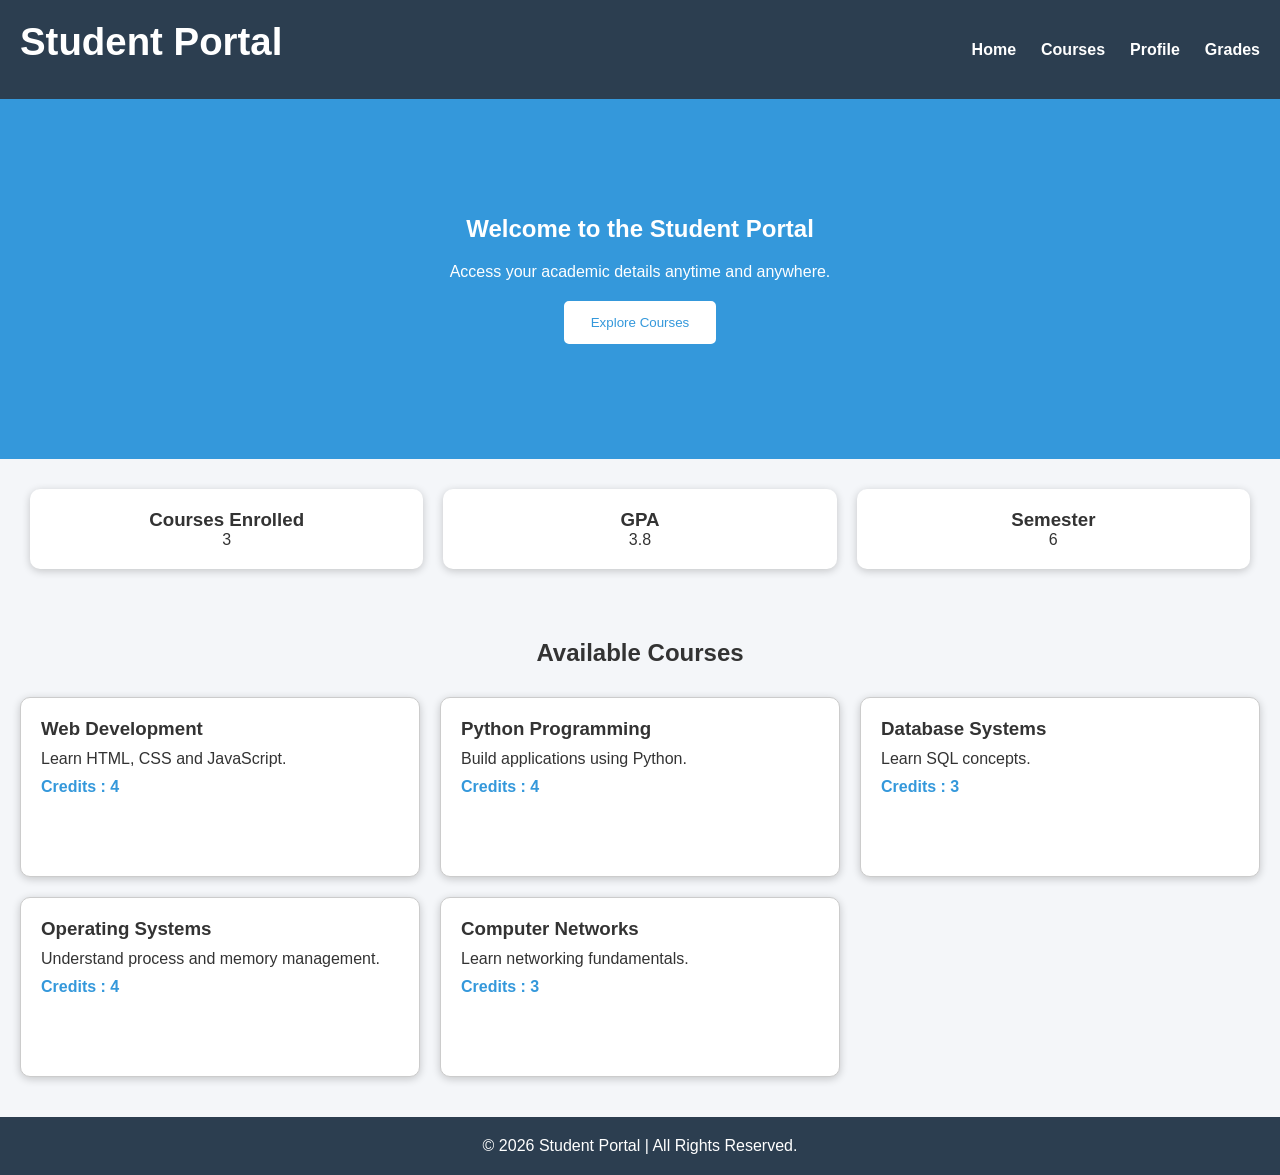
<file: Module 6 - FrontEnd Development/HandsOn 2/index.html>
<!--
Task 1: Flexbox Navigation & Header Layout

Goal: Use Flexbox to create a professional, aligned header and navigation bar.

Task 2: CSS Grid Course Card Layout

Goal: Use CSS Grid to build a responsive multi-column course card layout.
-->

<!DOCTYPE html>
<html lang="en">
<head>
    <meta charset="UTF-8">
    <meta name="viewport" content="width=device-width, initial-scale=1.0">
    <title>Student Portal</title>
    <link rel="stylesheet" href="style.css">
</head>

<body>

<header>

    <h2 class="logo">Student Portal</h2>

    <nav>
        <ul>
            <li><a href="#">Home</a></li>
            <li><a href="#">Courses</a></li>
            <li><a href="#">Profile</a></li>
            <li><a href="#">Grades</a></li>
        </ul>
    </nav>

</header>

<main>

<section id="hero">

    <h1>Welcome to the Student Portal</h1>

    <p>Access your academic details anytime and anywhere.</p>

    <button>Explore Courses</button>

</section>

<section class="stats">

    <div class="stat">
        <h3>Courses Enrolled</h3>
        <p>3</p>
    </div>

    <div class="stat">
        <h3>GPA</h3>
        <p>3.8</p>
    </div>

    <div class="stat">
        <h3>Semester</h3>
        <p>6</p>
    </div>

</section>

<section id="courses">

    <h2>Available Courses</h2>

    <div class="course-grid">

        <article class="course-card">
            <h3>Web Development</h3>
            <p>Learn HTML, CSS and JavaScript.</p>
            <span>Credits : 4</span>
        </article>

        <article class="course-card">
            <h3>Python Programming</h3>
            <p>Build applications using Python.</p>
            <span>Credits : 4</span>
        </article>

        <article class="course-card">
            <h3>Database Systems</h3>
            <p>Learn SQL concepts.</p>
            <span>Credits : 3</span>
        </article>

        <article class="course-card">
            <h3>Operating Systems</h3>
            <p>Understand process and memory management.</p>
            <span>Credits : 4</span>
        </article>

        <article class="course-card">
            <h3>Computer Networks</h3>
            <p>Learn networking fundamentals.</p>
            <span>Credits : 3</span>
        </article>

    </div>

</section>

</main>

<footer>
    <p>&copy; 2026 Student Portal | All Rights Reserved.</p>
</footer>

</body>
</html>
</file>
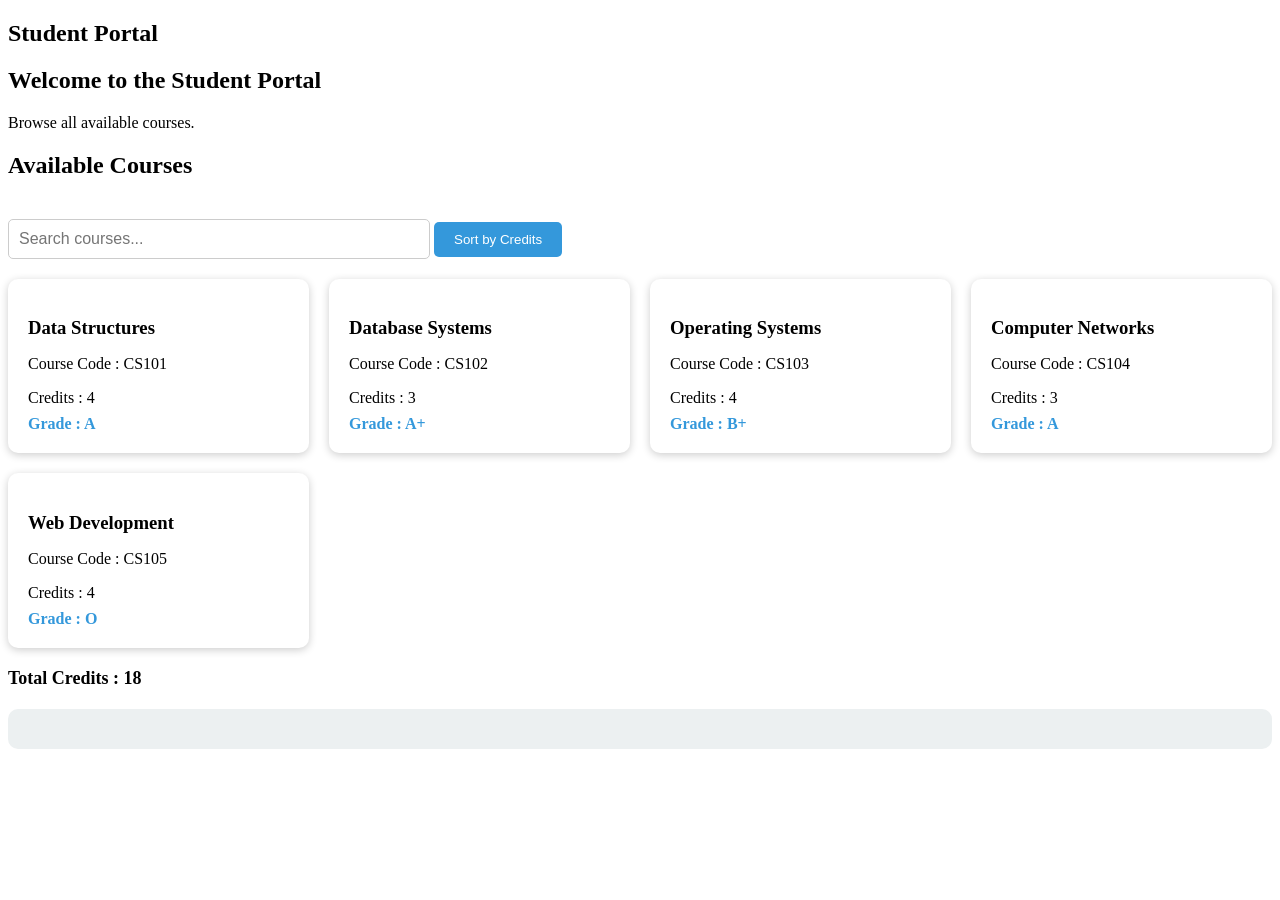
<file: Module 6 - FrontEnd Development/HandsOn 3/index.html>
<!--
Task 2: DOM Selection & Dynamic Rendering

Goal: Select elements, modify the DOM, and render data dynamically.

Task 3: Event Listeners & Interactivity

Goal: Add user interactions using event listeners and DOM updates.
-->

<!DOCTYPE html>
<html lang="en">

<head>
    <meta charset="UTF-8">
    <meta name="viewport" content="width=device-width, initial-scale=1.0">
    <title>Student Portal</title>

    <link rel="stylesheet" href="style.css">
</head>

<body>

<header>

    <h2>Student Portal</h2>

</header>

<main>

<section id="hero">

    <h1>Welcome to the Student Portal</h1>

    <p>Browse all available courses.</p>

</section>

<section id="courses">

    <h2>Available Courses</h2>

    <input
        type="text"
        id="search-courses"
        placeholder="Search courses..."
    >

    <button id="sort-btn">
        Sort by Credits
    </button>

    <div class="course-grid"></div>

    <p id="total-credits"></p>

    <div id="selected-course"></div>

</section>

</main>

<script type="module" src="app.js"></script>

</body>

</html>
</file>
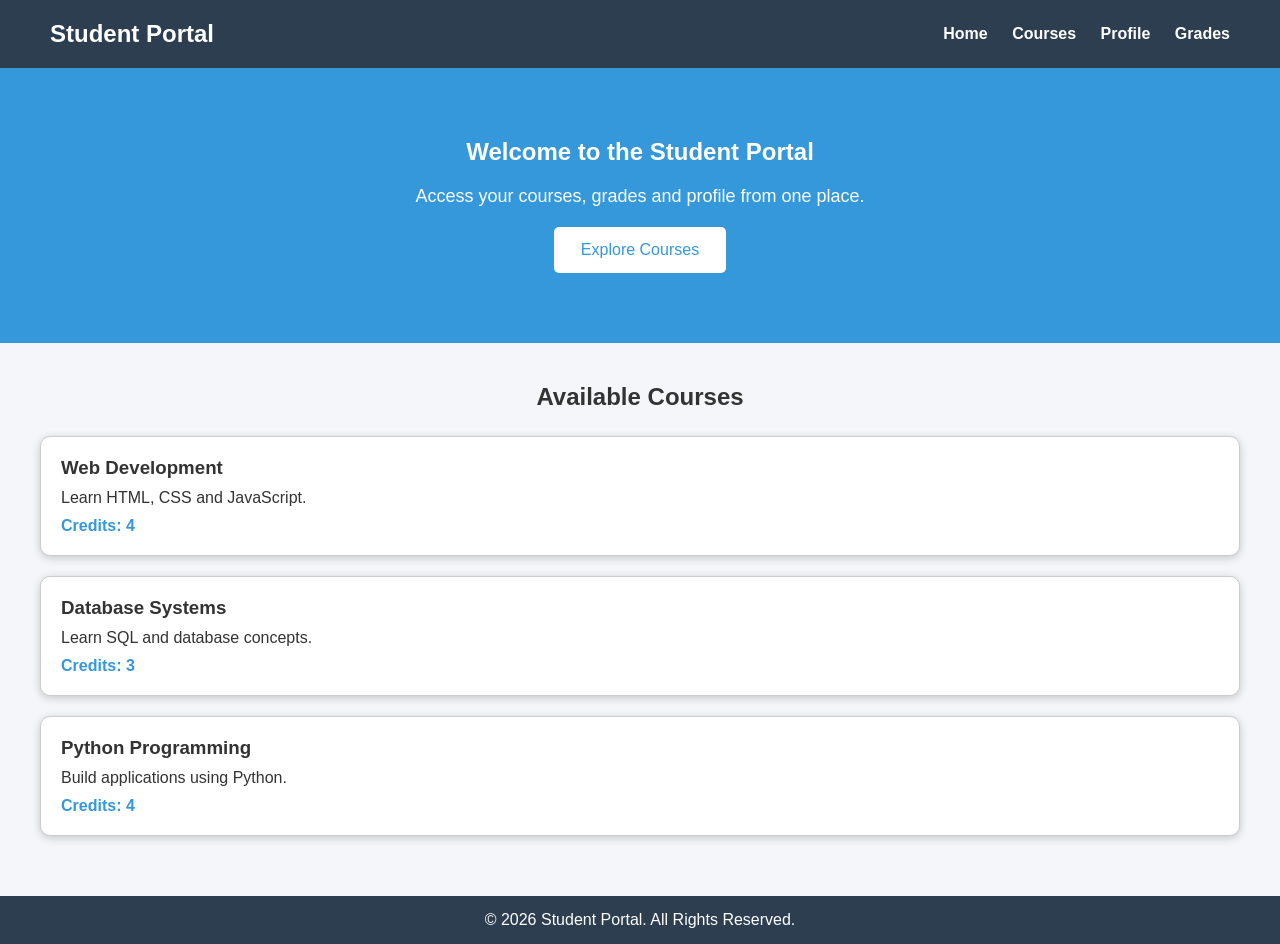
<file: Module 6 - FrontEnd Development/HandsOn 1/Task1.html>
<!--
Task 1: Build the Page Skeleton with Semantic HTML5

Goal: Create a well-structured, accessible HTML page using the correct semantic elements.
-->

<!DOCTYPE html>
<html lang="en">
<head>
    <meta charset="UTF-8">
    <meta name="viewport" content="width=device-width, initial-scale=1.0">
    <title>Student Portal</title>
    <link rel="stylesheet" href="Task2.css"
    .css">
</head>

<body>

<header>
    <h2>Student Portal</h2>

    <nav>
        <ul>
            <li><a href="#">Home</a></li>
            <li><a href="#">Courses</a></li>
            <li><a href="#">Profile</a></li>
            <li><a href="#">Grades</a></li>
        </ul>
    </nav>
</header>

<main>

<section id="hero">
    <h1>Welcome to the Student Portal</h1>
    <p>Access your courses, grades and profile from one place.</p>
    <button>Explore Courses</button>
</section>

<section id="courses">

    <h2>Available Courses</h2>

    <article class="course-card">
        <h3>Web Development</h3>
        <p>Learn HTML, CSS and JavaScript.</p>
        <span>Credits: 4</span>
    </article>

    <article class="course-card">
        <h3>Database Systems</h3>
        <p>Learn SQL and database concepts.</p>
        <span>Credits: 3</span>
    </article>

    <article class="course-card">
        <h3>Python Programming</h3>
        <p>Build applications using Python.</p>
        <span>Credits: 4</span>
    </article>

</section>

</main>

<footer>
    <p>&copy; 2026 Student Portal. All Rights Reserved.</p>
</footer>

</body>
</html>
</file>
<file: Module 6 - FrontEnd Development/HandsOn 2/style.css>
/*
Task 1: Flexbox Navigation & Header Layout

Goal: Use Flexbox to create a professional, aligned header and navigation bar.

Task 2: CSS Grid Course Card Layout

Goal: Use CSS Grid to build a responsive multi-column course card layout.

Task 3: Responsive Design with Media Queries

Goal: Apply mobile-first design principles and media queries.
*/

*{
    margin:0;
    padding:0;
    box-sizing:border-box;
}

body{
    font-family:Arial,sans-serif;
    background:#f4f6f9;
    color:#333;
}

header{
    display:flex;
    flex-direction:column;
    align-items:center;
    padding:20px;
    background:#2c3e50;
    color:white;
}

.logo{
    font-size:clamp(1.5rem,3vw,2.5rem);
    margin-bottom:15px;
}

nav ul{
    list-style:none;
    display:flex;
    flex-direction:column;
    gap:10px;
}

nav a{
    color:white;
    text-decoration:none;
    font-weight:bold;
}

#hero{
    min-height:40vh;
    display:flex;
    flex-direction:column;
    justify-content:center;
    align-items:center;
    text-align:center;
    padding:40px 20px;
    background:#3498db;
    color:white;
}

#hero p{
    margin:20px 0;
}

#hero button{
    padding:12px 25px;
    border:2px solid white;
    background:white;
    color:#3498db;
    cursor:pointer;
    border-radius:5px;
}

#hero button:hover{
    background:#3498db;
    color:white;
}

.stats{
    display:flex;
    flex-direction:column;
    gap:20px;
    padding:30px;
}

.stat{
    background:white;
    padding:20px;
    text-align:center;
    border-radius:10px;
    box-shadow:0 2px 8px rgba(0,0,0,0.2);
    flex:1;
}

#courses{
    padding:40px 20px;
}

#courses h2{
    text-align:center;
    margin-bottom:30px;
}

.course-grid{
    display:grid;
    grid-template-columns:1fr;
    gap:20px;
}

.course-card{
    min-height:180px;
    align-self:stretch;
    padding:20px;
    border:1px solid #ccc;
    border-radius:10px;
    background:white;
    box-shadow:0 2px 8px rgba(0,0,0,0.2);
}

.course-card h3{
    margin-bottom:10px;
}

.course-card p{
    margin-bottom:10px;
}

.course-card span{
    font-weight:bold;
    color:#3498db;
}

footer{
    text-align:center;
    background:#2c3e50;
    color:white;
    padding:20px;
}

@media(min-width:768px){

    header{
        flex-direction:row;
        justify-content:space-between;
    }

    nav ul{
        flex-direction:row;
        gap:25px;
    }

    .stats{
        flex-direction:row;
        justify-content:space-between;
    }

    .course-grid{
        grid-template-columns:repeat(2,1fr);
    }

}

@media(min-width:1024px){

    #hero{
        padding:80px 20px;
    }

    .course-grid{
        grid-template-columns:repeat(3,1fr);
    }

}
</file>
<file: Module 6 - FrontEnd Development/HandsOn 3/style.css>
/*
Task 2: DOM Selection & Dynamic Rendering

Goal: Select elements, modify the DOM, and render data dynamically.

Task 3: Event Listeners & Interactivity

Goal: Add user interactions using event listeners and DOM updates.
*/

#search-courses{
    width:100%;
    max-width:400px;
    padding:10px;
    margin:20px 0;
    border:1px solid #ccc;
    border-radius:5px;
    font-size:16px;
}

#sort-btn{
    padding:10px 20px;
    background:#3498db;
    color:white;
    border:none;
    border-radius:5px;
    cursor:pointer;
    margin-bottom:20px;
}

#sort-btn:hover{
    background:#2980b9;
}

.course-grid{
    display:grid;
    grid-template-columns:repeat(auto-fit,minmax(250px,1fr));
    gap:20px;
}

.course-card{
    background:white;
    padding:20px;
    border-radius:10px;
    box-shadow:0 2px 8px rgba(0,0,0,0.2);
    cursor:pointer;
    transition:0.3s;
}

.course-card:hover{
    transform:translateY(-5px);
}

.course-card h3{
    margin-bottom:10px;
}

.course-card p{
    margin-bottom:8px;
}

.course-card span{
    font-weight:bold;
    color:#3498db;
}

#total-credits{
    margin-top:20px;
    font-size:18px;
    font-weight:bold;
}

#selected-course{
    margin-top:20px;
    padding:20px;
    border-radius:10px;
    background:#ecf0f1;
}
</file>
<file: Module 6 - FrontEnd Development/HandsOn 1/Task2.css>
/* CSS Reset */

*{
    margin:0;
    padding:0;
    box-sizing:border-box;
}

/* Body */

body{
    font-family:Arial, sans-serif;
    background:#f4f6f9;
    color:#333;
}

/* Header */

header{
    display:flex;
    justify-content:space-between;
    align-items:center;
    background:#2c3e50;
    color:white;
    padding:20px 50px;
}

/* Navigation */

nav ul{
    list-style:none;
}

nav ul li{
    display:inline-block;
    margin-left:20px;
}

nav ul li a{
    text-decoration:none;
    color:white;
    font-weight:bold;
}

nav ul li a:hover{
    color:#ffd700;
}

/* Hero Section */

#hero{
    text-align:center;
    padding:70px 20px;
    background:#3498db;
    color:white;
}

#hero p{
    margin:20px 0;
    font-size:18px;
}

#hero button{
    padding:12px 25px;
    border:2px solid white;
    background:white;
    color:#3498db;
    cursor:pointer;
    border-radius:5px;
    font-size:16px;
}

#hero button:hover{
    background:#3498db;
    color:white;
}

/* Courses */

#courses{
    padding:40px;
}

#courses h2{
    text-align:center;
    margin-bottom:25px;
}

/* Course Card */

.course-card{
    background:white;
    padding:20px;
    border:1px solid #ccc;
    border-radius:10px;
    margin-bottom:20px;
    box-shadow:0 2px 8px rgba(0,0,0,0.2);
}

.course-card h3{
    margin-bottom:10px;
}

.course-card p{
    margin-bottom:10px;
}

.course-card span{
    font-weight:bold;
    color:#3498db;
}

/* Footer */

footer{
    text-align:center;
    background:#2c3e50;
    color:white;
    padding:15px;
}
</file>
